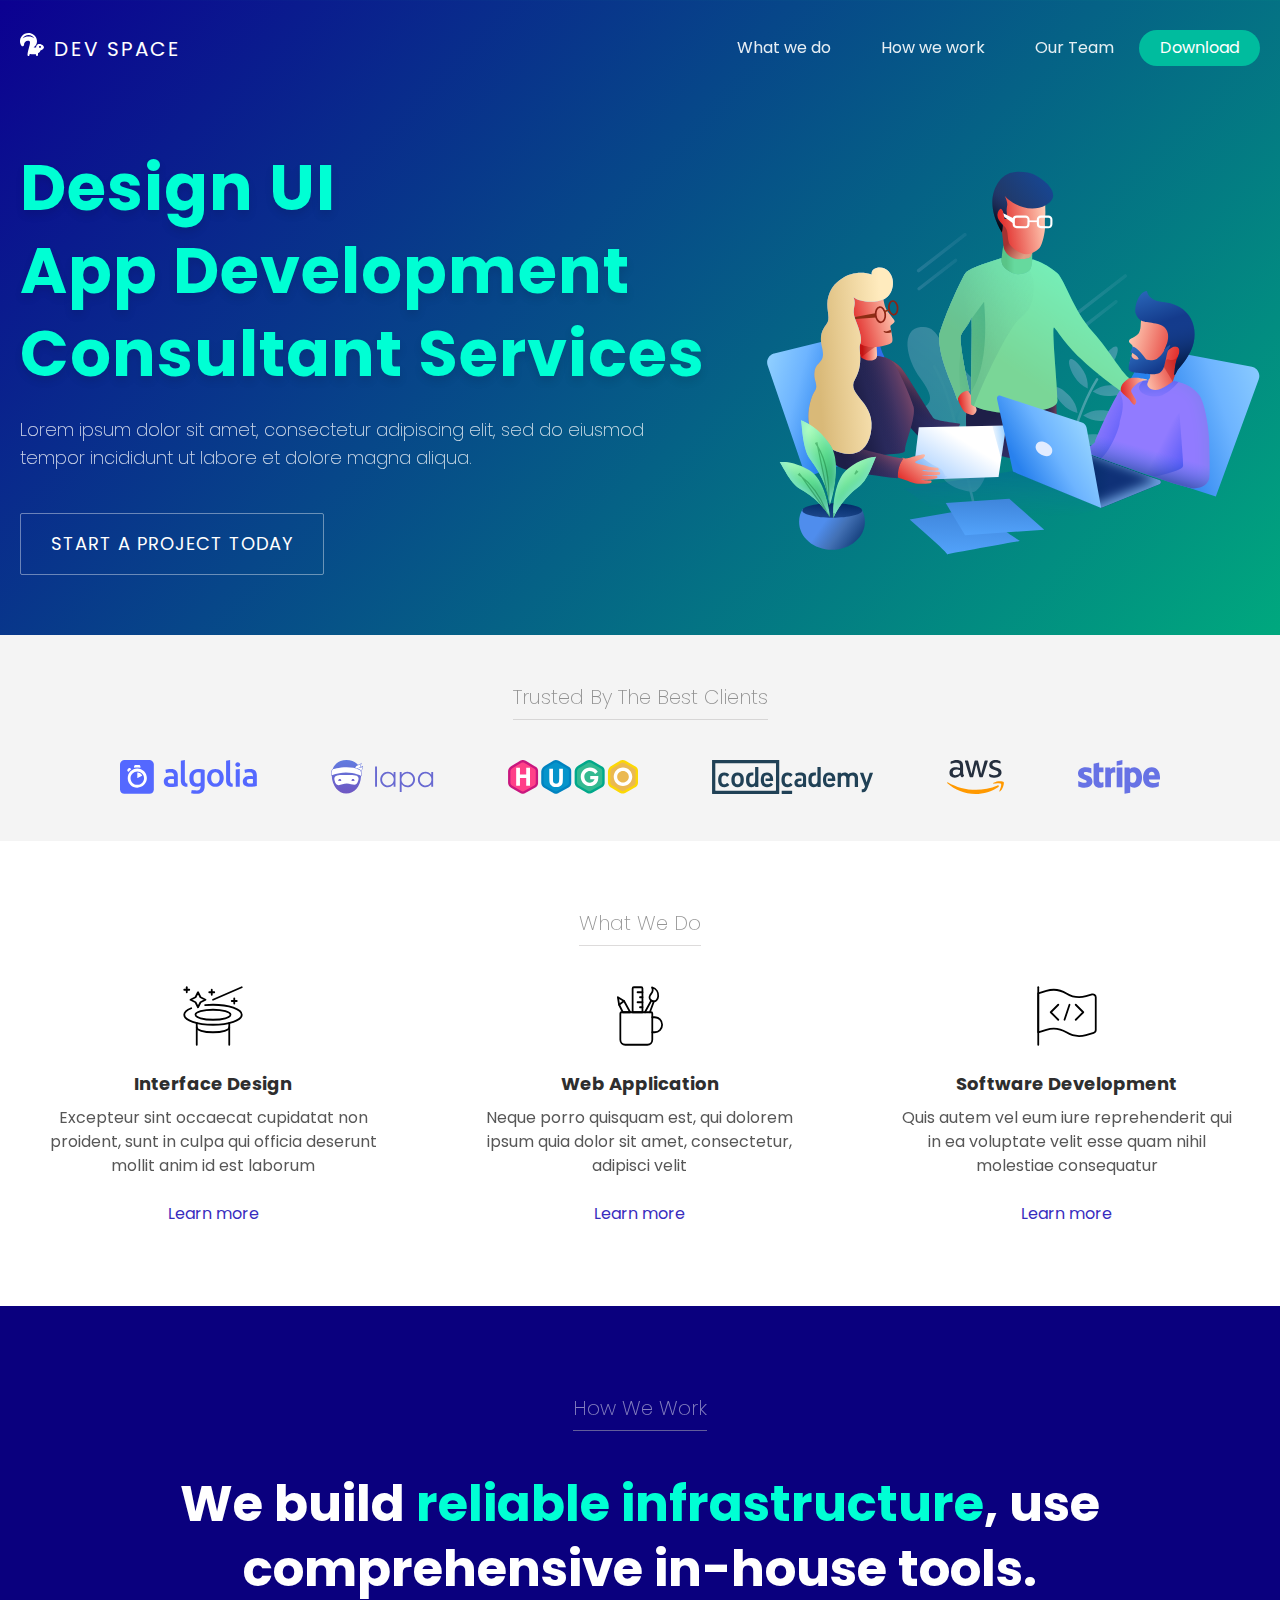
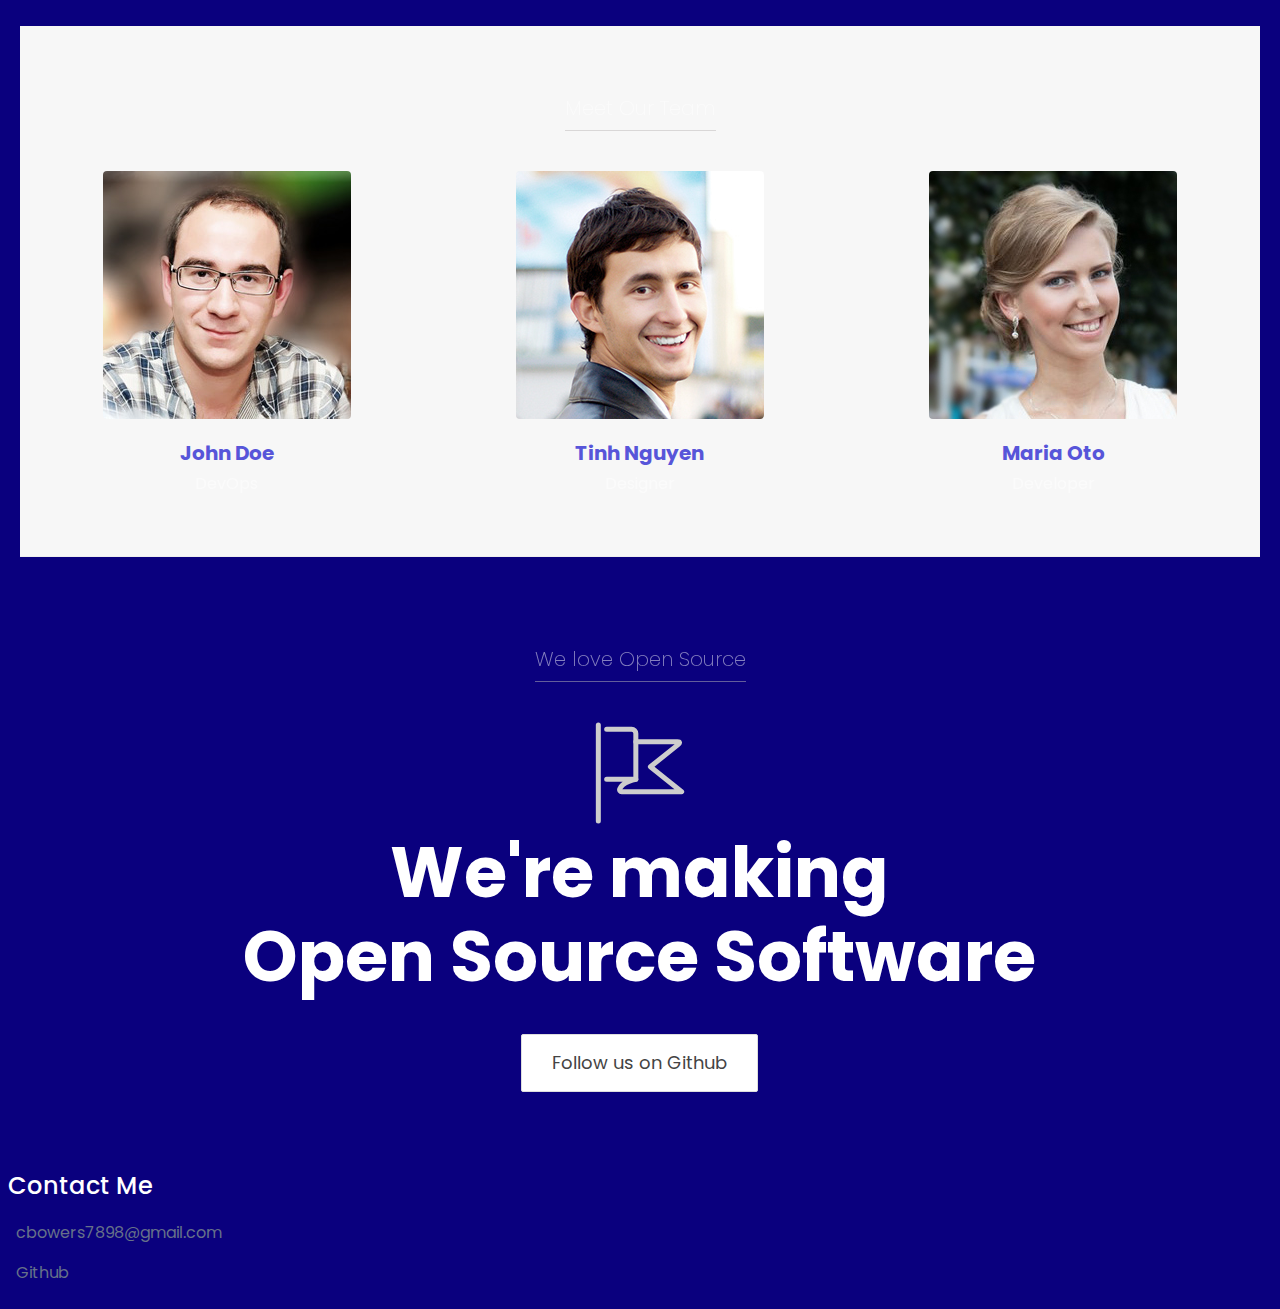
<file: template/index1.html>
<!DOCTYPE html>
<html lang="en">

<head>
    <meta name="generator" content="Hugo 0.48" />
    <meta charset="utf-8">
    <meta name="robots" content="index, follow">
    <meta name="viewport" content="width=device-width, initial-scale=1.0, shrink-to-fit=no">
    <meta http-equiv="x-ua-compatible" content="ie=edge">
    <title>Dev Space by Lapa Ninja</title>
    <meta name="keywords" content="yeo">
    <link href="https://fonts.googleapis.com/css?family=Poppins:200,400,700" rel="stylesheet">
    <link rel="stylesheet" href="./css/spectre.css">
    <link rel="stylesheet" href="./css/spectre-icons.css">
    <link rel="stylesheet" href="./css/spectre-exp.css">
    <link rel="stylesheet" href="./css/yeo.css">
    <meta property="og:title" content="">
    <meta property="og:url" content="">
    <meta property="og:description" content="">
    <meta property="og:site_name" content="">
    <meta property="og:type" content="product">
    <meta property="og:image" content="">
</head>

<body>
    <div class="yeo-slogan">
        <div class="container yeo-header">
            <div class="columns">
                <div class="column col-12">
                    <header class="navbar">
                        <section class="navbar-section">
                            <a class="navbar-brand logo" href="./">
                                <img class="logo-img" src="./images/logo.svg" alt=""><span>Dev Space</span>
                            </a>
                        </section>
                        <section class="navbar-section hide-sm">
                            <a class="btn btn-link" href="#we-do">What we do</a>
                            <a class="btn btn-link" href="#we-work">How we work</a>
                            <a class="btn btn-link" href="#team">Our Team</a>
                            <a class="btn btn-primary btn-hire-me" href="#" >Download</a>
                        </section>
                    </header>
                </div>
            </div>
        </div>
        <div class="container slogan">
            <div class="columns">
                <div class="column col-7 col-sm-12">
                    <div class="slogan-content">
                        <h1>
                            <span class="slogan-bold">Design UI</span> 
                            <span class="slogan-bold">App Development</span>
                            <span class="slogan-bold">Consultant Services</span>
                        </h1>
                        <p>Lorem ipsum dolor sit amet, consectetur adipiscing elit, sed do eiusmod tempor incididunt ut labore et dolore magna aliqua.</p>
                        <a class="btn btn-primary btn-lg btn-start" target="_blank" href="#y">Start a project today</a>

                    </div>
                </div>
                <div class="column col-5 hide-sm">
                    <img class="slogan-img" src="./images/yeo-feature-1.svg" alt="">
                </div>
                </div>
            </div>
        </div>
        <div class="yeo-client">
            <div class="container yeo-client-list">
                <div class="columns">
                    <div class="column col-12">
                        <h3 class="feature-title">
                        Trusted By The Best Clients
                    </h3>
                        <div class="client-logo">
                            <a href="#" target="_blank">
                            <img src="./images/algolia.svg" height="40px" alt="">
                        </a>
                            <a href="#" target="_blank">
                            <img src="./images/lapa-logo.svg" height="40px" alt="">
                        </a>
                            <a href="#" target="_blank">
                            <img src="./images/hugo.svg" height="40px" alt="">
                        </a>
                            <a href="#" target="_blank">
                            <img src="./images/codecademy.svg" height="40px" alt="">
                        </a>
                            <a href="#" target="_blank">
                            <img src="./images/aws.svg" height="40px" alt="">
                        </a>
                            <a href="#" target="_blank">
                            <img src="./images/stripe.svg" height="40px" alt="">
                        </a>
                        </div>
                    </div>
                </div>
            </div>
        </div>
        <div class="yeo-do" id="we-do">
            <div class="container yeo-body">
                <div class="columns">
                    <div class="column col-12">
                        <h2 class="feature-title">What We Do</h2>
                    </div>
                    <div class="column col-4 col-sm-12">
                        <div class="yeo-do-content">
                            <img src="./images/what-we-do-1.svg" alt="">
                            <h3>Interface Design</h3>
                            <p>Excepteur sint occaecat cupidatat non proident, sunt in culpa qui officia deserunt mollit anim id est laborum</p>
                            <a href="">Learn more</a>
                        </div>
                    </div>
                    <div class="column col-4 col-sm-12">
                        <div class="yeo-do-content">
                            <img src="./images/what-we-do-2.svg" alt="">
                            <h3>Web Application</h3>
                            <p>Neque porro quisquam est, qui dolorem ipsum quia dolor sit amet, consectetur, adipisci velit</p>
                            <a href="">Learn more</a>
                        </div>
                    </div>
                    <div class="column col-4 col-sm-12">
                        <div class="yeo-do-content">
                            <img src="./images/what-we-do-3.svg" alt="">
                            <h3>Software Development</h3>
                            <p>Quis autem vel eum iure reprehenderit qui in ea voluptate velit esse quam nihil molestiae consequatur</p>
                            <a href="">Learn more</a>
                        </div>
                    </div>
                </div>
            </div>
        </div>
        <div class="yeo-work" id="we-work">
            <div class="container yeo-body">
                <div class="columns">
                    <div class="column col-12 col-sm-12">
                        <h2 class="feature-title">How We Work</h2>
                    </div>
                    <div class="column col-10 col-sm-12 centered">
                        <h2 class="yeo-work-feature">
                        We build <span class="yeo-work-feature-bold">reliable infrastructure</span>, use comprehensive in-house tools.
                    </h2>
                    </div>
                
        </div>
        <div class="yeo-team" id="team">
            <div class="container yeo-body">
                <div class="columns">
                    <div class="column col-12">
                        <h2 class="feature-title">Meet Our Team</h2>
                    </div>
                    <div class="column col-4 col-sm-12">
                        <a href=""><img class="s-circle" src="./images/team-1.jpg" alt=""></a>
                        <a href="https://www.lapa.ninja/"><span class="name">John Doe</span></a>
                        <span class="title">DevOps</span>
                    </div>
                    <div class="column col-4 col-sm-12">
                        <a href=""><img class="s-circle" src="./images/team-2.jpg" alt=""></a>
                        <a href="https://www.lapa.ninja/"><span class="name">Tinh Nguyen</span></a>
                        <span class="title">Designer</span>
                    </div>
                    <div class="column col-4 col-sm-12">
                        <a href=""><img class="s-circle" src="./images/team-3.jpg" alt=""></a>
                        <a href="https://www.lapa.ninja/"><span class="name">Maria Oto</span></a>
                        <span class="title">Developer</span>
                    </div>
                </div>
            </div>
        </div>
        <div class="yeo-open-source">
            <div class="container yeo-body">
                <div class="columns">
                    <div class="column col-12">
                        <h2 class="feature-title">We love Open Source</h2>
                    </div>
                    <div class="column col-10 centered col-sm-12">
                        <img class="open-source-img" src="./images/open-source.svg" alt="">
                        <h2 class="open-source-feature">
                        We're making 
                        <br />
                        Open Source Software
                    </h2>
                        <a href="#" class="btn btn-lg btn-open-source">Follow us on Github</a>
                    </div>
                </div>
            </div>
        </div>
       
                    </div>
                    <div class="column col-3 col-sm-6">
                        <div class="yeo-footer-content">
                            <h4>Contact Me</h4>
                            <ul class="nav">
                                <li class="nav-item">
                                    <a href="https://www.lapa.ninja/">cbowers7898@gmail.com</a>
                                </li>
                                <li class="nav-item">
                                    <!-- <a href="https://www.lapa.ninja/">Twitter</a> -->
                                </li>
                                <li class="nav-item">
                                    <a href="https://www.lapa.ninja/">Github</a>
                                </li>
                            
                </div>
            </div>
        </div>
</body>

</html>
</file>
<file: template/css/spectre-icons.css>
/*! Spectre.css Icons v0.5.3 | MIT License | github.com/picturepan2/spectre */
.icon {
  box-sizing: border-box;
  display: inline-block;
  font-size: inherit;
  font-style: normal;
  height: 1em;
  position: relative;
  text-indent: -9999px;
  vertical-align: middle;
  width: 1em;
}

.icon::before,
.icon::after {
  display: block;
  left: 50%;
  position: absolute;
  top: 50%;
  transform: translate(-50%, -50%);
}

.icon.icon-2x {
  font-size: 1.6rem;
}

.icon.icon-3x {
  font-size: 2.4rem;
}

.icon.icon-4x {
  font-size: 3.2rem;
}

.accordion .icon,
.btn .icon,
.toast .icon,
.menu .icon {
  vertical-align: -10%;
}

.btn-lg .icon {
  vertical-align: -15%;
}

.icon-arrow-down::before,
.icon-arrow-left::before,
.icon-arrow-right::before,
.icon-arrow-up::before,
.icon-downward::before,
.icon-back::before,
.icon-forward::before,
.icon-upward::before {
  border: .1rem solid currentColor;
  border-bottom: 0;
  border-right: 0;
  content: "";
  height: .65em;
  width: .65em;
}

.icon-arrow-down::before {
  transform: translate(-50%, -75%) rotate(225deg);
}

.icon-arrow-left::before {
  transform: translate(-25%, -50%) rotate(-45deg);
}

.icon-arrow-right::before {
  transform: translate(-75%, -50%) rotate(135deg);
}

.icon-arrow-up::before {
  transform: translate(-50%, -25%) rotate(45deg);
}

.icon-back::after,
.icon-forward::after {
  background: currentColor;
  content: "";
  height: .1rem;
  width: .8em;
}

.icon-downward::after,
.icon-upward::after {
  background: currentColor;
  content: "";
  height: .8em;
  width: .1rem;
}

.icon-back::after {
  left: 55%;
}

.icon-back::before {
  transform: translate(-50%, -50%) rotate(-45deg);
}

.icon-downward::after {
  top: 45%;
}

.icon-downward::before {
  transform: translate(-50%, -50%) rotate(-135deg);
}

.icon-forward::after {
  left: 45%;
}

.icon-forward::before {
  transform: translate(-50%, -50%) rotate(135deg);
}

.icon-upward::after {
  top: 55%;
}

.icon-upward::before {
  transform: translate(-50%, -50%) rotate(45deg);
}

.icon-caret::before {
  border-left: .3em solid transparent;
  border-right: .3em solid transparent;
  border-top: .3em solid currentColor;
  content: "";
  height: 0;
  transform: translate(-50%, -25%);
  width: 0;
}

.icon-menu::before {
  background: currentColor;
  box-shadow: 0 -.35em, 0 .35em;
  content: "";
  height: .1rem;
  width: 100%;
}

.icon-apps::before {
  background: currentColor;
  box-shadow: -.35em -.35em, -.35em 0, -.35em .35em, 0 -.35em, 0 .35em, .35em -.35em, .35em 0, .35em .35em;
  content: "";
  height: 3px;
  width: 3px;
}

.icon-resize-horiz::before,
.icon-resize-horiz::after,
.icon-resize-vert::before,
.icon-resize-vert::after {
  border: .1rem solid currentColor;
  border-bottom: 0;
  border-right: 0;
  content: "";
  height: .45em;
  width: .45em;
}

.icon-resize-horiz::before,
.icon-resize-vert::before {
  transform: translate(-50%, -90%) rotate(45deg);
}

.icon-resize-horiz::after,
.icon-resize-vert::after {
  transform: translate(-50%, -10%) rotate(225deg);
}

.icon-resize-horiz::before {
  transform: translate(-90%, -50%) rotate(-45deg);
}

.icon-resize-horiz::after {
  transform: translate(-10%, -50%) rotate(135deg);
}

.icon-more-horiz::before,
.icon-more-vert::before {
  background: currentColor;
  border-radius: 50%;
  box-shadow: -.4em 0, .4em 0;
  content: "";
  height: 3px;
  width: 3px;
}

.icon-more-vert::before {
  box-shadow: 0 -.4em, 0 .4em;
}

.icon-plus::before,
.icon-minus::before,
.icon-cross::before {
  background: currentColor;
  content: "";
  height: .1rem;
  width: 100%;
}

.icon-plus::after,
.icon-cross::after {
  background: currentColor;
  content: "";
  height: 100%;
  width: .1rem;
}

.icon-cross::before {
  width: 100%;
}

.icon-cross::after {
  height: 100%;
}

.icon-cross::before,
.icon-cross::after {
  transform: translate(-50%, -50%) rotate(45deg);
}

.icon-check::before {
  border: .1rem solid currentColor;
  border-right: 0;
  border-top: 0;
  content: "";
  height: .5em;
  transform: translate(-50%, -75%) rotate(-45deg); 
  width: .9em;
}

.icon-stop {
  border: .1rem solid currentColor;
  border-radius: 50%;
}

.icon-stop::before {
  background: currentColor;
  content: "";
  height: .1rem;
  transform: translate(-50%, -50%) rotate(45deg);
  width: 1em;
}

.icon-shutdown {
  border: .1rem solid currentColor;
  border-radius: 50%;
  border-top-color: transparent;
}

.icon-shutdown::before {
  background: currentColor;
  content: "";
  height: .5em;
  top: .1em;
  width: .1rem;
}

.icon-refresh::before {
  border: .1rem solid currentColor;
  border-radius: 50%;
  border-right-color: transparent;
  content: "";
  height: 1em;
  width: 1em;
}

.icon-refresh::after {
  border: .2em solid currentColor;
  border-left-color: transparent;
  border-top-color: transparent;
  content: "";
  height: 0;
  left: 80%;
  top: 20%;
  width: 0;
}

.icon-search::before {
  border: .1rem solid currentColor;
  border-radius: 50%;
  content: "";
  height: .75em;
  left: 5%;
  top: 5%;
  transform: translate(0, 0) rotate(45deg);
  width: .75em;
}

.icon-search::after {
  background: currentColor;
  content: "";
  height: .1rem;
  left: 80%;
  top: 80%;
  transform: translate(-50%, -50%) rotate(45deg);
  width: .4em;
}

.icon-edit::before {
  border: .1rem solid currentColor;
  content: "";
  height: .4em;
  transform: translate(-40%, -60%) rotate(-45deg);
  width: .85em;
}

.icon-edit::after {
  border: .15em solid currentColor;
  border-right-color: transparent;
  border-top-color: transparent;
  content: "";
  height: 0;
  left: 5%;
  top: 95%;
  transform: translate(0, -100%);
  width: 0;
}

.icon-delete::before {
  border: .1rem solid currentColor;
  border-bottom-left-radius: .1rem;
  border-bottom-right-radius: .1rem;
  border-top: 0;
  content: "";
  height: .75em;
  top: 60%;
  width: .75em;
}

.icon-delete::after {
  background: currentColor;
  box-shadow: -.25em .2em, .25em .2em;
  content: "";
  height: .1rem;
  top: .05rem;
  width: .5em;
}

.icon-share {
  border: .1rem solid currentColor;
  border-radius: .1rem;
  border-right: 0;
  border-top: 0;
}

.icon-share::before {
  border: .1rem solid currentColor;
  border-left: 0;
  border-top: 0;
  content: "";
  height: .4em;
  left: 100%;
  top: .25em;
  transform: translate(-125%, -50%) rotate(-45deg);
  width: .4em;
}

.icon-share::after {
  border: .1rem solid currentColor;
  border-bottom: 0;
  border-radius: 75% 0;
  border-right: 0;
  content: "";
  height: .5em;
  width: .6em;
}

.icon-flag::before {
  background: currentColor;
  content: "";
  height: 1em;
  left: 15%;
  width: .1rem;
}

.icon-flag::after {
  border: .1rem solid currentColor;
  border-bottom-right-radius: .1rem;
  border-left: 0;
  border-top-right-radius: .1rem;
  content: "";
  height: .65em;
  left: 60%;
  top: 35%;
  width: .8em;
}

.icon-bookmark::before {
  border: .1rem solid currentColor;
  border-bottom: 0;
  border-top-left-radius: .1rem;
  border-top-right-radius: .1rem;
  content: "";
  height: .9em;
  width: .8em;
}

.icon-bookmark::after {
  border: .1rem solid currentColor;
  border-bottom: 0;
  border-left: 0;
  border-radius: .1rem;
  content: "";
  height: .5em;
  transform: translate(-50%, 35%) rotate(-45deg) skew(15deg, 15deg);
  width: .5em;
}

.icon-download,
.icon-upload {
  border-bottom: .1rem solid currentColor;
}

.icon-download::before,
.icon-upload::before {
  border: .1rem solid currentColor;
  border-bottom: 0;
  border-right: 0;
  content: "";
  height: .5em;
  transform: translate(-50%, -60%) rotate(-135deg); 
  width: .5em;
}

.icon-download::after,
.icon-upload::after {
  background: currentColor;
  content: "";
  height: .6em;
  top: 40%;
  width: .1rem;
}

.icon-upload::before {
  transform: translate(-50%, -60%) rotate(45deg);
}

.icon-upload::after {
  top: 50%;
}

.icon-time {
  border: .1rem solid currentColor;
  border-radius: 50%;
}

.icon-time::before {
  background: currentColor;
  content: "";
  height: .4em;
  transform: translate(-50%, -75%);
  width: .1rem;
}

.icon-time::after {
  background: currentColor;
  content: "";
  height: .3em;
  transform: translate(-50%, -75%) rotate(90deg);
  transform-origin: 50% 90%;
  width: .1rem;
}

.icon-mail::before {
  border: .1rem solid currentColor;
  border-radius: .1rem;
  content: "";
  height: .8em;
  width: 1em;
}

.icon-mail::after {
  border: .1rem solid currentColor;
  border-right: 0;
  border-top: 0;
  content: "";
  height: .5em;
  transform: translate(-50%, -90%) rotate(-45deg) skew(10deg, 10deg);
  width: .5em;
}

.icon-people::before {
  border: .1rem solid currentColor;
  border-radius: 50%;
  content: "";
  height: .45em;
  top: 25%;
  width: .45em;
}

.icon-people::after {
  border: .1rem solid currentColor;
  border-radius: 50% 50% 0 0;
  content: "";
  height: .4em;
  top: 75%;
  width: .9em;
}

.icon-message {
  border: .1rem solid currentColor;
  border-bottom: 0;
  border-radius: .1rem;
  border-right: 0;
}

.icon-message::before {
  border: .1rem solid currentColor;
  border-bottom-right-radius: .1rem;
  border-left: 0;
  border-top: 0;
  content: "";
  height: .8em;
  left: 65%;
  top: 40%;
  width: .7em;
}

.icon-message::after {
  background: currentColor;
  border-radius: .1rem;
  content: "";
  height: .3em;
  left: 10%;
  top: 100%;
  transform: translate(0, -90%) rotate(45deg);
  width: .1rem;
}

.icon-photo {
  border: .1rem solid currentColor;
  border-radius: .1rem;
}

.icon-photo::before {
  border: .1rem solid currentColor;
  border-radius: 50%;
  content: "";
  height: .25em;
  left: 35%;
  top: 35%;
  width: .25em;
}

.icon-photo::after {
  border: .1rem solid currentColor;
  border-bottom: 0;
  border-left: 0;
  content: "";
  height: .5em;
  left: 60%;
  transform: translate(-50%, 25%) rotate(-45deg);
  width: .5em;
}

.icon-link::before,
.icon-link::after {
  border: .1rem solid currentColor;
  border-radius: 5em 0 0 5em;
  border-right: 0;
  content: "";
  height: .5em;
  width: .75em;
}

.icon-link::before {
  transform: translate(-70%, -45%) rotate(-45deg);
}

.icon-link::after {
  transform: translate(-30%, -55%) rotate(135deg);
}

.icon-location::before {
  border: .1rem solid currentColor;
  border-radius: 50% 50% 50% 0;
  content: "";
  height: .8em;
  transform: translate(-50%, -60%) rotate(-45deg);
  width: .8em;
}

.icon-location::after {
  border: .1rem solid currentColor;
  border-radius: 50%;
  content: "";
  height: .2em;
  transform: translate(-50%, -80%);
  width: .2em;
}

.icon-emoji {
  border: .1rem solid currentColor;
  border-radius: 50%;
}

.icon-emoji::before {
  border-radius: 50%;
  box-shadow: -.17em -.15em, .17em -.15em;
  content: "";
  height: .1em;
  width: .1em;
}

.icon-emoji::after {
  border: .1rem solid currentColor;
  border-bottom-color: transparent;
  border-radius: 50%;
  border-right-color: transparent;
  content: "";
  height: .5em;
  transform: translate(-50%, -40%) rotate(-135deg);
  width: .5em;
}
</file>
<file: template/css/spectre-exp.css>
/*! Spectre.css Experimentals v0.5.3 | MIT License | github.com/picturepan2/spectre */
.form-autocomplete {
  position: relative;
}

.form-autocomplete .form-autocomplete-input {
  align-content: flex-start;
  display: flex;
  display: -ms-flexbox;
  -ms-flex-line-pack: start;
  -ms-flex-wrap: wrap;
  flex-wrap: wrap;
  height: auto;
  min-height: 1.6rem;
  padding: .1rem;
}

.form-autocomplete .form-autocomplete-input.is-focused {
  border-color: #5755d9; 
  box-shadow: 0 0 0 .1rem rgba(87, 85, 217, .2);
}

.form-autocomplete .form-autocomplete-input .form-input {
  border-color: transparent;
  box-shadow: none;
  display: inline-block;
  -ms-flex: 1 0 auto;
  flex: 1 0 auto;
  height: 1.2rem;
  line-height: .8rem;
  margin: .1rem;
  width: auto;
}

.form-autocomplete .menu {
  left: 0;
  position: absolute;
  top: 100%;
  width: 100%;
}

.form-autocomplete.autocomplete-oneline .form-autocomplete-input {
  -ms-flex-wrap: nowrap;
  flex-wrap: nowrap;
  overflow-x: auto;
}

.form-autocomplete.autocomplete-oneline .chip {
  -ms-flex: 1 0 auto;
  flex: 1 0 auto;
}

.calendar {
  border: .05rem solid #e7e9ed;
  border-radius: .1rem;
  display: block;
  min-width: 280px;
}

.calendar .calendar-nav {
  align-items: center;
  background: #f8f9fa;
  border-top-left-radius: .1rem;
  border-top-right-radius: .1rem;
  display: flex;
  display: -ms-flexbox;
  -ms-flex-align: center;
  font-size: .9rem;
  padding: .4rem;
}

.calendar .calendar-header,
.calendar .calendar-body {
  display: flex;
  display: -ms-flexbox;
  -ms-flex-pack: center;
  -ms-flex-wrap: wrap;
  flex-wrap: wrap;
  justify-content: center;
  padding: .4rem 0;
}

.calendar .calendar-header .calendar-date,
.calendar .calendar-body .calendar-date {
  -ms-flex: 0 0 14.28%;
  flex: 0 0 14.28%;
  max-width: 14.28%;
}

.calendar .calendar-header {
  background: #f8f9fa;
  border-bottom: .05rem solid #e7e9ed;
  color: #acb3c2;
  font-size: .7rem;
  text-align: center;
}

.calendar .calendar-body {
  color: #667189;
}

.calendar .calendar-date {
  border: 0;
  padding: .2rem;
}

.calendar .calendar-date .date-item {
  -webkit-appearance: none;
  -moz-appearance: none;
  appearance: none;
  background: transparent;
  border: .05rem solid transparent;
  border-radius: 50%;
  color: #667189;
  cursor: pointer;
  font-size: .7rem;
  height: 1.4rem;
  line-height: 1rem;
  outline: none;
  padding: .1rem;
  position: relative;
  text-align: center;
  text-decoration: none;
  transition: all .2s ease;
  vertical-align: middle;
  white-space: nowrap;
  width: 1.4rem;
}

.calendar .calendar-date .date-item.date-today {
  border-color: #e5e5f9;
  color: #5755d9;
}

.calendar .calendar-date .date-item:focus {
  box-shadow: 0 0 0 .1rem rgba(87, 85, 217, .2);
}

.calendar .calendar-date .date-item:focus,
.calendar .calendar-date .date-item:hover {
  background: #fefeff;
  border-color: #e5e5f9;
  color: #5755d9;
  text-decoration: none;
}

.calendar .calendar-date .date-item:active,
.calendar .calendar-date .date-item.active {
  background: #4b48d6;
  border-color: #3634d2;
  color: #fff;
}

.calendar .calendar-date .date-item.badge::after {
  position: absolute;
  right: 3px;
  top: 3px;
  transform: translate(50%, -50%);
}

.calendar .calendar-date .date-item:disabled,
.calendar .calendar-date .date-item.disabled,
.calendar .calendar-date .calendar-event:disabled,
.calendar .calendar-date .calendar-event.disabled {
  cursor: default;
  opacity: .25;
  pointer-events: none;
}

.calendar .calendar-date.prev-month .date-item,
.calendar .calendar-date.prev-month .calendar-event,
.calendar .calendar-date.next-month .date-item,
.calendar .calendar-date.next-month .calendar-event {
  opacity: .25;
}

.calendar .calendar-range {
  position: relative;
}

.calendar .calendar-range::before {
  background: #f1f1fc;
  content: "";
  height: 1.4rem;
  left: 0;
  position: absolute;
  right: 0;
  top: 50%;
  transform: translateY(-50%);
}

.calendar .calendar-range.range-start::before {
  left: 50%;
}

.calendar .calendar-range.range-end::before {
  right: 50%;
}

.calendar .calendar-range.range-start .date-item,
.calendar .calendar-range.range-end .date-item {
  background: #4b48d6;
  border-color: #3634d2;
  color: #fff;
}

.calendar .calendar-range .date-item {
  color: #5755d9;
}

.calendar.calendar-lg .calendar-body {
  padding: 0;
}

.calendar.calendar-lg .calendar-body .calendar-date {
  border-bottom: .05rem solid #e7e9ed;
  border-right: .05rem solid #e7e9ed;
  display: flex;
  display: -ms-flexbox;
  -ms-flex-direction: column;
  flex-direction: column;
  height: 5.5rem;
  padding: 0;
}

.calendar.calendar-lg .calendar-body .calendar-date:nth-child(7n) {
  border-right: 0;
}

.calendar.calendar-lg .calendar-body .calendar-date:nth-last-child(-n+7) {
  border-bottom: 0;
}

.calendar.calendar-lg .date-item {
  align-self: flex-end;
  -ms-flex-item-align: end;
  height: 1.4rem;
  margin-right: .2rem;
  margin-top: .2rem;
}

.calendar.calendar-lg .calendar-range::before {
  top: 19px;
}

.calendar.calendar-lg .calendar-range.range-start::before {
  left: auto;
  width: 19px;
}

.calendar.calendar-lg .calendar-range.range-end::before {
  right: 19px;
}

.calendar.calendar-lg .calendar-events {
  flex-grow: 1;
  -ms-flex-positive: 1;
  line-height: 1;
  overflow-y: auto;
  padding: .2rem;
}

.calendar.calendar-lg .calendar-event {
  border-radius: .1rem;
  display: block;
  font-size: .7rem;
  margin: .1rem auto;
  overflow: hidden;
  padding: 3px 4px;
  text-overflow: ellipsis;
  white-space: nowrap;
}

.carousel {
  background: #f8f9fa;
  display: block;
  overflow: hidden;
  -webkit-overflow-scrolling: touch;
  position: relative;
  width: 100%;
  z-index: 1;
}

.carousel .carousel-container {
  height: 100%;
  left: 0;
  position: relative;
}

.carousel .carousel-container::before {
  content: "";
  display: block;
  padding-bottom: 56.25%;
}

.carousel .carousel-container .carousel-item {
  animation: carousel-slideout 1s ease-in-out 1;
  height: 100%;
  left: 0;
  margin: 0;
  opacity: 0;
  position: absolute;
  top: 0;
  width: 100%;
}

.carousel .carousel-container .carousel-item:hover .item-prev,
.carousel .carousel-container .carousel-item:hover .item-next {
  opacity: 1;
}

.carousel .carousel-container .item-prev,
.carousel .carousel-container .item-next {
  background: rgba(231, 233, 237, .25);
  border-color: rgba(231, 233, 237, .5);
  color: #e7e9ed;
  opacity: 0;
  position: absolute;
  top: 50%;
  transform: translateY(-50%);
  transition: all .4s ease;
  z-index: 100;
}

.carousel .carousel-container .item-prev {
  left: 1rem;
}

.carousel .carousel-container .item-next {
  right: 1rem;
}

.carousel .carousel-locator:nth-of-type(1):checked ~ .carousel-container .carousel-item:nth-of-type(1),
.carousel .carousel-locator:nth-of-type(2):checked ~ .carousel-container .carousel-item:nth-of-type(2),
.carousel .carousel-locator:nth-of-type(3):checked ~ .carousel-container .carousel-item:nth-of-type(3),
.carousel .carousel-locator:nth-of-type(4):checked ~ .carousel-container .carousel-item:nth-of-type(4) {
  animation: carousel-slidein .75s ease-in-out 1;
  opacity: 1;
  z-index: 100;
}

.carousel .carousel-locator:nth-of-type(1):checked ~ .carousel-nav .nav-item:nth-of-type(1),
.carousel .carousel-locator:nth-of-type(2):checked ~ .carousel-nav .nav-item:nth-of-type(2),
.carousel .carousel-locator:nth-of-type(3):checked ~ .carousel-nav .nav-item:nth-of-type(3),
.carousel .carousel-locator:nth-of-type(4):checked ~ .carousel-nav .nav-item:nth-of-type(4) {
  color: #e7e9ed;
}

.carousel .carousel-nav {
  bottom: .4rem;
  display: flex;
  display: -ms-flexbox;
  -ms-flex-pack: center;
  justify-content: center;
  left: 50%;
  position: absolute;
  transform: translateX(-50%);
  width: 10rem;
  z-index: 100;
}

.carousel .carousel-nav .nav-item {
  color: rgba(231, 233, 237, .5);
  display: block;
  -ms-flex: 1 0 auto;
  flex: 1 0 auto;
  height: 1.6rem;
  margin: .2rem;
  max-width: 2.5rem;
  position: relative;
}

.carousel .carousel-nav .nav-item::before {
  background: currentColor;
  content: "";
  display: block;
  height: .1rem;
  position: absolute;
  top: .5rem;
  width: 100%;
}

@keyframes carousel-slidein {
  0% {
    transform: translateX(100%);
  }
  100% {
    transform: translateX(0);
  }
}

@keyframes carousel-slideout {
  0% {
    opacity: 1;
    transform: translateX(0);
  }
  100% {
    opacity: 1;
    transform: translateX(-50%);
  }
}

.comparison-slider {
  height: 50vh;
  overflow: hidden;
  -webkit-overflow-scrolling: touch; 
  position: relative;
  width: 100%;
}

.comparison-slider .comparison-before,
.comparison-slider .comparison-after {
  height: 100%;
  left: 0;
  margin: 0;
  overflow: hidden;
  position: absolute;
  top: 0;
}

.comparison-slider .comparison-before img,
.comparison-slider .comparison-after img {
  height: 100%;
  object-fit: cover;
  object-position: left center;
  position: absolute;
  width: 100%;
}

.comparison-slider .comparison-before {
  width: 100%;
  z-index: 1;
}

.comparison-slider .comparison-before .comparison-label {
  right: .8rem;
}

.comparison-slider .comparison-after {
  max-width: 100%;
  min-width: 0;
  z-index: 2;
}

.comparison-slider .comparison-after::before {
  background: transparent;
  content: "";
  cursor: default;
  height: 100%;
  left: 0;
  position: absolute;
  right: .8rem;
  top: 0;
  z-index: 1;
}

.comparison-slider .comparison-after::after {
  background: currentColor;
  border-radius: 50%;
  box-shadow: 0 -5px, 0 5px;
  color: #fff;
  content: "";
  height: 3px;
  position: absolute;
  right: .4rem;
  top: 50%;
  transform: translate(50%, -50%);
  width: 3px;
}

.comparison-slider .comparison-after .comparison-label {
  left: .8rem;
}

.comparison-slider .comparison-resizer {
  animation: first-run 1.5s 1 ease-in-out;
  cursor: ew-resize;
  height: .8rem;
  left: 0;
  max-width: 100%;
  min-width: .8rem;
  opacity: 0;
  outline: none;
  position: relative;
  resize: horizontal;
  top: 50%;
  transform: translateY(-50%) scaleY(30);
  width: 0;
}

.comparison-slider .comparison-label {
  background: rgba(69, 77, 93, .5);
  bottom: .8rem;
  color: #fff;
  padding: .2rem .4rem;
  position: absolute;
  -webkit-user-select: none;
  -moz-user-select: none;
  -ms-user-select: none;
  user-select: none;
}

@keyframes first-run {
  0% {
    width: 0;
  }
  25% {
    width: 2.4rem;
  }
  50% {
    width: .8rem;
  }
  75% {
    width: 1.2rem;
  }
  100% {
    width: 0;
  }
}

.filter .filter-tag#tag-0:checked ~ .filter-nav .chip[for="tag-0"],
.filter .filter-tag#tag-1:checked ~ .filter-nav .chip[for="tag-1"],
.filter .filter-tag#tag-2:checked ~ .filter-nav .chip[for="tag-2"],
.filter .filter-tag#tag-3:checked ~ .filter-nav .chip[for="tag-3"],
.filter .filter-tag#tag-4:checked ~ .filter-nav .chip[for="tag-4"],
.filter .filter-tag#tag-5:checked ~ .filter-nav .chip[for="tag-5"],
.filter .filter-tag#tag-6:checked ~ .filter-nav .chip[for="tag-6"],
.filter .filter-tag#tag-7:checked ~ .filter-nav .chip[for="tag-7"],
.filter .filter-tag#tag-8:checked ~ .filter-nav .chip[for="tag-8"] {
  background: #5755d9;
  color: #fff;
}

.filter .filter-tag#tag-1:checked ~ .filter-body .filter-item:not([data-tag~="tag-1"]),
.filter .filter-tag#tag-2:checked ~ .filter-body .filter-item:not([data-tag~="tag-2"]),
.filter .filter-tag#tag-3:checked ~ .filter-body .filter-item:not([data-tag~="tag-3"]),
.filter .filter-tag#tag-4:checked ~ .filter-body .filter-item:not([data-tag~="tag-4"]),
.filter .filter-tag#tag-5:checked ~ .filter-body .filter-item:not([data-tag~="tag-5"]),
.filter .filter-tag#tag-6:checked ~ .filter-body .filter-item:not([data-tag~="tag-6"]),
.filter .filter-tag#tag-7:checked ~ .filter-body .filter-item:not([data-tag~="tag-7"]),
.filter .filter-tag#tag-8:checked ~ .filter-body .filter-item:not([data-tag~="tag-8"]) {
  display: none;
}

.filter .filter-nav {
  margin: .4rem 0;
}

.filter .filter-body {
  display: flex;
  display: -ms-flexbox;
  -ms-flex-wrap: wrap;
  flex-wrap: wrap;
}

.meter {
  -webkit-appearance: none;
  -moz-appearance: none;
  appearance: none;
  background: #f8f9fa;
  border: 0;
  border-radius: .1rem;
  display: block;
  height: .8rem; 
  width: 100%;
}

.meter::-webkit-meter-inner-element {
  display: block;
}

.meter::-webkit-meter-bar,
.meter::-webkit-meter-optimum-value,
.meter::-webkit-meter-suboptimum-value,
.meter::-webkit-meter-even-less-good-value {
  border-radius: .1rem;
}

.meter::-webkit-meter-bar {
  background: #f8f9fa;
}

.meter::-webkit-meter-optimum-value {
  background: #32b643;
}

.meter::-webkit-meter-suboptimum-value {
  background: #ffb700;
}

.meter::-webkit-meter-even-less-good-value {
  background: #e85600;
}

.meter::-moz-meter-bar,
.meter:-moz-meter-optimum,
.meter:-moz-meter-sub-optimum,
.meter:-moz-meter-sub-sub-optimum {
  border-radius: .1rem;
}

.meter:-moz-meter-optimum::-moz-meter-bar {
  background: #32b643;
}

.meter:-moz-meter-sub-optimum::-moz-meter-bar {
  background: #ffb700;
}

.meter:-moz-meter-sub-sub-optimum::-moz-meter-bar {
  background: #e85600;
}

.off-canvas {
  display: flex;
  display: -ms-flexbox;
  -ms-flex-flow: nowrap;
  flex-flow: nowrap;
  height: 100%;
  position: relative;
  width: 100%;
}

.off-canvas .off-canvas-toggle {
  display: block;
  left: .4rem; 
  position: absolute;
  top: .4rem;
  transition: none;
  z-index: 1;
}

.off-canvas .off-canvas-sidebar {
  background: #f8f9fa;
  bottom: 0;
  left: 0;
  min-width: 10rem;
  overflow-y: auto;
  position: fixed;
  top: 0;
  transform: translateX(-100%); 
  transition: transform .25s ease;
  z-index: 200;
}

.off-canvas .off-canvas-content {
  -ms-flex: 1 1 auto;
  flex: 1 1 auto;
  height: 100%;
  padding: .4rem .4rem .4rem 4rem;
}

.off-canvas .off-canvas-overlay {
  background: rgba(69, 77, 93, .1);
  border-color: transparent;
  border-radius: 0;
  bottom: 0;
  display: none;
  height: 100%;
  left: 0;
  position: fixed;
  right: 0;
  top: 0;
  width: 100%;
}

.off-canvas .off-canvas-sidebar:target,
.off-canvas .off-canvas-sidebar.active {
  transform: translateX(0);
}

.off-canvas .off-canvas-sidebar:target ~ .off-canvas-overlay,
.off-canvas .off-canvas-sidebar.active ~ .off-canvas-overlay {
  display: block;
  z-index: 100;
}

@media (min-width: 960px) {
  .off-canvas.off-canvas-sidebar-show .off-canvas-toggle {
    display: none;
  }
  .off-canvas.off-canvas-sidebar-show .off-canvas-sidebar {
    -ms-flex: 0 0 auto;
    flex: 0 0 auto;
    position: relative;
    transform: none;
  }
  .off-canvas.off-canvas-sidebar-show .off-canvas-overlay {
    display: none !important;
  }
}

.parallax {
  display: block;
  height: auto;
  position: relative;
  width: auto;
}

.parallax .parallax-content {
  box-shadow: 0 1rem 2.1rem rgba(69, 77, 93, .3);
  height: auto;
  transform: perspective(1000px);
  transform-style: preserve-3d;
  transition: all .4s ease;
  width: 100%;
}

.parallax .parallax-content::before {
  content: "";
  display: block;
  height: 100%;
  left: 0;
  position: absolute;
  top: 0;
  width: 100%;
}

.parallax .parallax-front {
  align-items: center;
  color: #fff;
  display: flex;
  display: -ms-flexbox;
  -ms-flex-align: center;
  -ms-flex-pack: center;
  height: 100%;
  justify-content: center;
  left: 0;
  position: absolute;
  text-align: center;
  text-shadow: 0 0 20px rgba(69, 77, 93, .75);
  top: 0;
  transform: translateZ(50px) scale(.95);
  transition: all .4s ease;
  width: 100%;
  z-index: 1;
}

.parallax .parallax-top-left {
  height: 50%;
  left: 0;
  outline: none;
  position: absolute;
  top: 0; 
  width: 50%;
  z-index: 100;
}

.parallax .parallax-top-left:focus ~ .parallax-content,
.parallax .parallax-top-left:hover ~ .parallax-content {
  transform: perspective(1000px) rotateX(3deg) rotateY(-3deg);
}

.parallax .parallax-top-left:focus ~ .parallax-content::before,
.parallax .parallax-top-left:hover ~ .parallax-content::before {
  background: linear-gradient(135deg, rgba(255, 255, 255, .35) 0%, transparent 50%);
}

.parallax .parallax-top-left:focus ~ .parallax-content .parallax-front,
.parallax .parallax-top-left:hover ~ .parallax-content .parallax-front {
  transform: translate3d(4.5px, 4.5px, 50px) scale(.95);
}

.parallax .parallax-top-right {
  height: 50%;
  outline: none;
  position: absolute;
  right: 0;
  top: 0; 
  width: 50%;
  z-index: 100;
}

.parallax .parallax-top-right:focus ~ .parallax-content,
.parallax .parallax-top-right:hover ~ .parallax-content {
  transform: perspective(1000px) rotateX(3deg) rotateY(3deg);
}

.parallax .parallax-top-right:focus ~ .parallax-content::before,
.parallax .parallax-top-right:hover ~ .parallax-content::before {
  background: linear-gradient(-135deg, rgba(255, 255, 255, .35) 0%, transparent 50%);
}

.parallax .parallax-top-right:focus ~ .parallax-content .parallax-front,
.parallax .parallax-top-right:hover ~ .parallax-content .parallax-front {
  transform: translate3d(-4.5px, 4.5px, 50px) scale(.95);
}

.parallax .parallax-bottom-left {
  bottom: 0;
  height: 50%;
  left: 0; 
  outline: none;
  position: absolute;
  width: 50%;
  z-index: 100;
}

.parallax .parallax-bottom-left:focus ~ .parallax-content,
.parallax .parallax-bottom-left:hover ~ .parallax-content {
  transform: perspective(1000px) rotateX(-3deg) rotateY(-3deg);
}

.parallax .parallax-bottom-left:focus ~ .parallax-content::before,
.parallax .parallax-bottom-left:hover ~ .parallax-content::before {
  background: linear-gradient(45deg, rgba(255, 255, 255, .35) 0%, transparent 50%);
}

.parallax .parallax-bottom-left:focus ~ .parallax-content .parallax-front,
.parallax .parallax-bottom-left:hover ~ .parallax-content .parallax-front {
  transform: translate3d(4.5px, -4.5px, 50px) scale(.95);
}

.parallax .parallax-bottom-right {
  bottom: 0;
  height: 50%;
  outline: none;
  position: absolute;
  right: 0; 
  width: 50%;
  z-index: 100;
}

.parallax .parallax-bottom-right:focus ~ .parallax-content,
.parallax .parallax-bottom-right:hover ~ .parallax-content {
  transform: perspective(1000px) rotateX(-3deg) rotateY(3deg);
}

.parallax .parallax-bottom-right:focus ~ .parallax-content::before,
.parallax .parallax-bottom-right:hover ~ .parallax-content::before {
  background: linear-gradient(-45deg, rgba(255, 255, 255, .35) 0%, transparent 50%);
}

.parallax .parallax-bottom-right:focus ~ .parallax-content .parallax-front,
.parallax .parallax-bottom-right:hover ~ .parallax-content .parallax-front {
  transform: translate3d(-4.5px, -4.5px, 50px) scale(.95);
}

.progress {
  -webkit-appearance: none;
  -moz-appearance: none;
  appearance: none;
  background: #f0f1f4;
  border: 0;
  border-radius: .1rem;
  color: #5755d9;
  height: .2rem;
  position: relative;
  width: 100%;
}

.progress::-webkit-progress-bar {
  background: transparent;
  border-radius: .1rem;
}

.progress::-webkit-progress-value {
  background: #5755d9;
  border-radius: .1rem;
}

.progress::-moz-progress-bar {
  background: #5755d9;
  border-radius: .1rem;
}

.progress:indeterminate {
  animation: progress-indeterminate 1.5s linear infinite;
  background: #f0f1f4 linear-gradient(to right, #5755d9 30%, #f0f1f4 30%) top left/150% 150% no-repeat;
}

.progress:indeterminate::-moz-progress-bar {
  background: transparent;
}

@keyframes progress-indeterminate {
  0% {
    background-position: 200% 0;
  }
  100% {
    background-position: -200% 0;
  }
}

.slider {
  -webkit-appearance: none;
  -moz-appearance: none;
  appearance: none;
  background: transparent;
  display: block;
  height: 1.2rem; 
  width: 100%;
}

.slider:focus {
  box-shadow: 0 0 0 .1rem rgba(87, 85, 217, .2);
  outline: none;
}

.slider.tooltip:not([data-tooltip])::after {
  content: attr(value);
}

.slider::-webkit-slider-thumb {
  -webkit-appearance: none;
  background: #5755d9;
  border: 0;
  border-radius: 50%;
  height: .6rem;
  margin-top: -.25rem;
  transition: transform .2s ease;
  width: .6rem;
}

.slider::-moz-range-thumb {
  background: #5755d9;
  border: 0;
  border-radius: 50%;
  height: .6rem;
  transition: transform .2s ease;
  width: .6rem;
}

.slider::-ms-thumb {
  background: #5755d9;
  border: 0;
  border-radius: 50%;
  height: .6rem;
  transition: transform .2s ease;
  width: .6rem;
}

.slider:active::-webkit-slider-thumb {
  transform: scale(1.25);
}

.slider:active::-moz-range-thumb {
  transform: scale(1.25);
}

.slider:active::-ms-thumb {
  transform: scale(1.25);
}

.slider:disabled::-webkit-slider-thumb,
.slider.disabled::-webkit-slider-thumb {
  background: #e7e9ed;
  transform: scale(1);
}

.slider:disabled::-moz-range-thumb,
.slider.disabled::-moz-range-thumb {
  background: #e7e9ed;
  transform: scale(1);
}

.slider:disabled::-ms-thumb,
.slider.disabled::-ms-thumb {
  background: #e7e9ed;
  transform: scale(1);
}

.slider::-webkit-slider-runnable-track {
  background: #f0f1f4;
  border-radius: .1rem;
  height: .1rem;
  width: 100%;
}

.slider::-moz-range-track {
  background: #f0f1f4;
  border-radius: .1rem;
  height: .1rem;
  width: 100%;
}

.slider::-ms-track {
  background: #f0f1f4;
  border-radius: .1rem;
  height: .1rem;
  width: 100%;
}

.slider::-ms-fill-lower {
  background: #5755d9;
}

.timeline .timeline-item {
  display: flex;
  display: -ms-flexbox;
  margin-bottom: 1.2rem;
  position: relative;
}

.timeline .timeline-item::before {
  background: #e7e9ed;
  content: "";
  height: 100%;
  left: 11px;
  position: absolute;
  top: 1.2rem;
  width: 2px;
}

.timeline .timeline-item .timeline-left {
  -ms-flex: 0 0 auto;
  flex: 0 0 auto;
}

.timeline .timeline-item .timeline-content {
  -ms-flex: 1 1 auto;
  flex: 1 1 auto;
  padding: 2px 0 2px .8rem;
}

.timeline .timeline-item .timeline-icon {
  border-radius: 50%;
  color: #fff;
  display: block;
  height: 1.2rem;
  text-align: center;
  width: 1.2rem;
}

.timeline .timeline-item .timeline-icon::before {
  border: .1rem solid #5755d9;
  border-radius: 50%;
  content: "";
  display: block;
  height: .4rem;
  left: .4rem;
  position: absolute;
  top: .4rem;
  width: .4rem;
}

.timeline .timeline-item .timeline-icon.icon-lg {
  background: #5755d9;
  line-height: 1.2rem;
}

.timeline .timeline-item .timeline-icon.icon-lg::before {
  content: none;
}
</file>
<file: template/css/yeo.css>
body {
    background: #fff;
    font-family: 'Poppins', sans-serif;
    color: #2E2E2E;
    font-weight: 400;
}

.container {
    max-width: 1280px;
    padding-left: 1rem;
    padding-right: 1rem;
}

a:focus {
    box-shadow: none;
}

a:focus,
a:hover,
a:active {
    text-decoration: none;
    color: #2623d0;
}


.container .columns {
    margin-left: -1rem;
    margin-right: -1rem;
}

.container .column {
    padding-left: 1rem;
    padding-right: 1rem;
}

.yeo-body {
    max-width: 1280px;
    padding-left: 1rem;
    padding-right: 1rem;
    text-align: center;
}


.navbar .navbar-brand.logo {
    font-size: 1rem;
    font-weight: 400;
    text-transform: uppercase;
    font-family: 'Poppins', sans-serif;
    letter-spacing: 2px;
}

.logo-img {
    padding-right: 10px;
    display: inline-block;
    height: 24px;
}

.yeo-slogan {
    background: #0a007e center;
    background-size: auto;
    padding-bottom: 3rem;
/* Rectangle 10: */
background-image: -webkit-linear-gradient(44deg, #0C0091 0%, #00A87E 100%);
background-image: -o-linear-gradient(44deg, #0C0091 0%, #00A87E 100%);
background-image: linear-gradient(134deg, #0C0091 0%, #00A87E 100%);
}

.yeo-slogan .slogan-bold {
    display: block;
}

.yeo-slogan .slogan-normal {
    display: block;
}

.yeo-slogan p {
    font-size: .9rem;
    line-height: 1.6;
    font-weight: 200;
    opacity: 0.8;
    width: 90%;
    margin-bottom: 2rem;
}

.slogan {
    background: transparent;
    padding-top: 3rem;
    color: #fff;
    text-align: left;
    max-width: 1280px;
}

.slogan h1 {
    font-size: 3.2rem;
    font-family: 'Poppins', serif;
    font-weight: 700;
    text-shadow: 0px 5px 8px rgba(0, 0, 0, 0.1);
    line-height: 1.3;
    max-width: 950px;
    margin-bottom: 1rem;
    letter-spacing: 0.05rem;
}


.slogan-img {
    max-width: 100%;
    margin-top: 25px;
}

.yeo-header {
    background: transparent;
}

.yeo-header a {
    color: #fff;
}

.slogan .slogan-bold {
    color: #00ffd4;
}


.slogan .btn-start {
    padding: .9rem 1.5rem;
    height: auto;
    background: transparent;
    color: #fff;
    font-weight: 400;
    text-transform: uppercase;
    border-color: rgba(255, 255, 255, .4);
    letter-spacing: 0.05rem;
}

.feature-title {
    font-weight: 200;
    font-size: 1rem;
    padding: .5rem 0 .5rem 0;
    opacity: .5;
    text-align: center;
    display: inline-block;
    border-bottom: 1px solid #bcb9b9;
    margin: 0 auto 2rem;
}

.yeo-header .navbar {
    max-width: 1280px;
    margin: 0 auto;
    padding: 1.5rem 0 1rem 0;
}

.yeo-header .navbar-section .btn.btn-link {
    color: #fff;
    padding: .25rem 1.2rem;
    opacity: .9;
}

.yeo-header .btn-hire-me {
    background: #00bc9e;
    border-color: transparent;
    color: #ffffff;
    border-radius: 50px;
    padding: .25rem 1rem;
}

/* Our Client*/

.yeo-client {
    background: #f4f4f4;
    padding: 2rem 0;
    text-align: center;
}

.yeo-client-title {
    text-align: center;
    font-size: 1rem;
    margin: 0 0 1.5rem 0;
    font-weight: 200;
    opacity: .5;
}


.client-logo {}

.yeo-client a {
    display: inline-block;
    margin-right: 3.5rem;
}

.yeo-client a:last-child {
    margin: 0;
}

.yeo-client img {
    height: 34px;
}

/* Yeo Price */

.yeo-price {
    padding: 0 0 4rem 0;
    background: #0a007e;
}

.yeo-price .panel {
    text-align: center;
    background: #fff;
    border: none;
}

.yeo-price .panel ul {
    list-style: none;
    margin: 0 1rem;
}

.yeo-price .panel .panel-title {
    font-size: .8rem;
    font-weight: 400;
    padding: .5rem 0 0 0;
    border-bottom: 1px solid #eee;
    padding-bottom: 1rem;
}

.yeo-price .panel p {
    margin: 0;
}

.yeo-price .panel .price {
    font-size: 2rem;
    font-weight: 700;
}

.yeo-price .btn-price {
    padding: .6rem 1rem;
    background: #1f1f23;
    color: #fff;
    height: auto;
    min-width: 220px;
    font-size: .9rem;
}

.yeo-price .panel .panel-footer {
    padding-bottom: 2rem;
}

/* Yeo Team */

.yeo-team {
    text-align: center;
    border-bottom: 1px solid #eee;
    padding: 3rem 0;
    background: #f7f7f7;
}


.yeo-team .team-title {
    font-size: 2rem;
    font-weight: 700;
    padding: 1rem 0;
}

.yeo-team .name {
    font-size: 1rem;
    font-weight: 700;
    padding: .6rem 0 .2rem 0;
    display: block;
}


.yeo-team .title {
    font-size: .8rem;
    opacity: .5;
}


.yeo-team img {
    max-width: 250px;
}

.yeo-team .s-circle {
    border-radius: 4px;
}


/* What We Do */

.yeo-do {
    padding: 3rem 0 4rem 0;
    text-align: center;
}



.yeo-do .yeo-do-content {
    padding: 0 1rem;
}

.yeo-do img {
    max-height: 60px;
}

.yeo-do h3 {
    font-size: .9rem;
    font-weight: 700;
    padding: 1rem 0 .1rem 0;
}

.yeo-do p {
    font-size: .8rem;
    font-weight: 400;
    opacity: .8;
}

.yeo-do a {
    color: #382CBE;
}



/* How We Work */

.yeo-work {
    padding: 4rem 0 1rem 0;
    background: #0a007e;
    color: #fff;
    background-size: cover;
}

.yeo-work-feature-bold {
    color: #00ffd4;
}

.yeo-work-img img {
    width: 300px;
}

.yeo-work .yeo-work-feature {
    font-weight: 700;
    font-size: 2.5rem;
    line-height: 1.3;
    text-align: center;
}



/* Open Source */

.yeo-open-source {
    padding: 4rem 0;
    text-align: center;
}

.open-source-feature {
    font-weight: 700;
    font-size: 3.5rem;
}

.yeo-open-source .btn-open-source {
    padding: .8rem 1.5rem;
    background: #fff;
    border-color: #ddd;
    color: #444;
    height: auto;
}


.yeo-footer {
    background: #0a007e;
    color: #fff;
    padding: 3rem 0;
}

.yeo-footer h4 {
    font-size: 1rem;
    color: #fff;
}

.yeo-footer .nav .nav-item a {
    padding: .3rem 0rem;
    color: #fff;
    opacity: 0.8;
    font-weight: 200;
}



@media (max-width: 600px) {

    .slogan {
        padding-top: 0rem;
    }

    .slogan h1 {
        font-size: 1.6rem;
        line-height: 1.5;
        margin-bottom: .5rem;
    }

    .yeo-slogan {
        padding-bottom: 2rem;
    }

    .yeo-slogan p {
        font-size: .7rem;
        width: 100%;
        margin-bottom: 1rem;
    }

    .yeo-do {
        padding: 1rem 0 2rem 0;
    }

    .yeo-do .yeo-do-content {
        padding-right: 0;
        padding-bottom: 1.5rem;
        text-align: center;
        border-bottom: 1px solid #ddd;
        margin-bottom: 1.5rem;
    }

    .yeo-client a {
        margin: 10px 15px;
    }

    .yeo-price .panel {
        text-align: center;
        background: #fff;
        margin-bottom: 1rem;
    }

    .yeo-do h3 {
        font-size: 1rem;
        font-weight: 700;
        padding: 1rem 0 .1rem 0;
    }

    .yeo-work {
        padding: 2rem 0;
        text-align: center;
    }

    .yeo-work .yeo-work-feature {
        font-size: 2rem;
    }

    .yeo-open-source {
        padding: 2rem 0;
    }

    .open-source-feature {
        font-size: 2rem;
    }

    .yeo-client img {
    height: 30px;
}

    .yeo-footer {
        padding: 2rem 0;
    }

    .yeo-footer-content {
        padding-bottom: 1rem;
    }

    .yeo-footer h4 {
        font-size: 1rem;
        color: #fff;
        margin-bottom: 0;
    }

    .feature-title {
        font-weight: 200;
        font-size: 1rem;
        padding: 1rem 0 1rem 0;
        opacity: .5;
    }

    .yeo-team {
        padding: 1rem 0;
    }

    .yeo-price {
        padding: 0 0 2rem 0;
    }

    .yeo-team .title {
        font-size: .8rem;
        opacity: .5;
        padding-bottom: 2rem;
        display: block;
    }

    .yeo-price .btn-price {
        padding: .6rem .5rem;
        background: #382CBE;
        color: #fff;
        height: auto;
        width: 90%;
        font-size: .8rem;
    }

}
</file>
